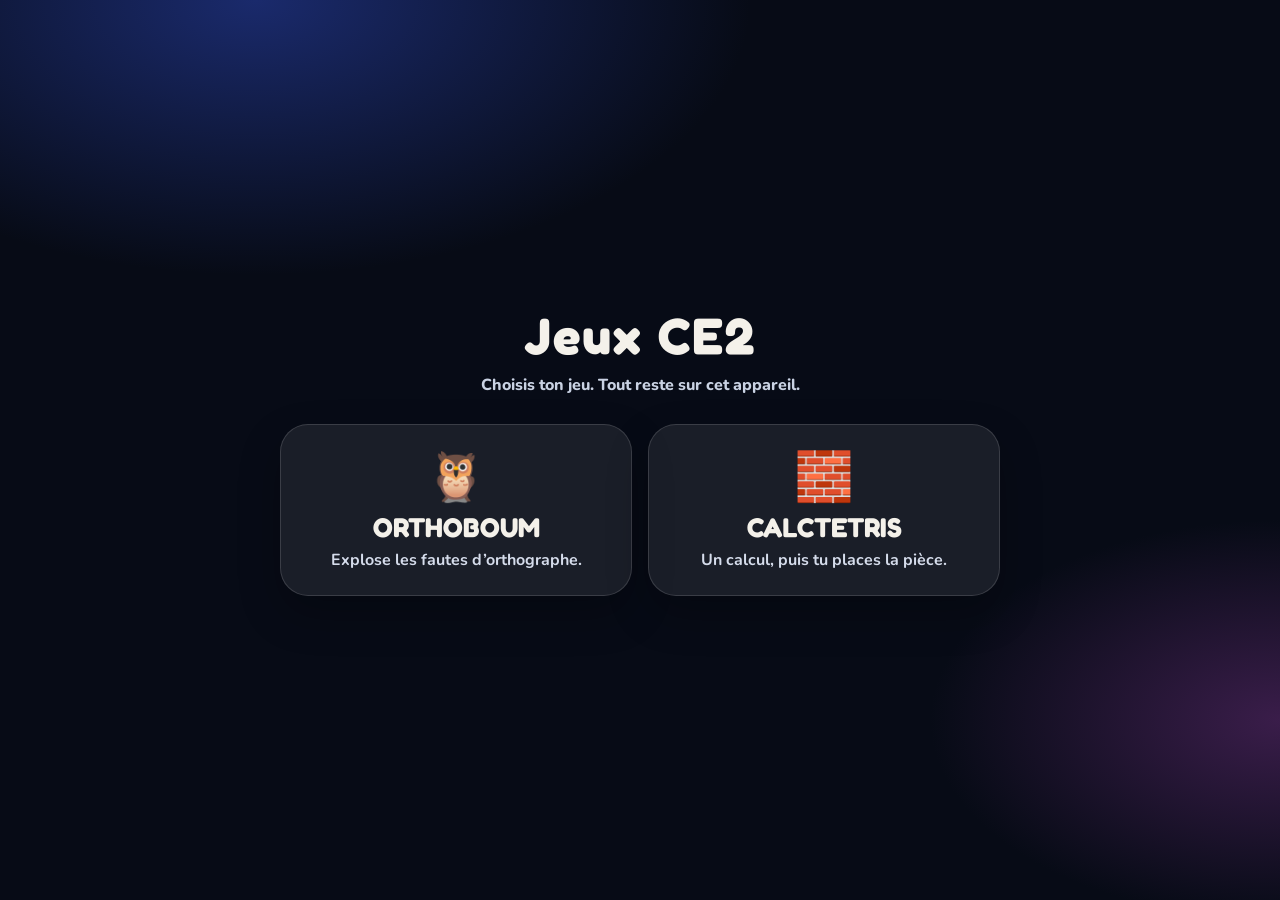
<file: index.html>
<!DOCTYPE html>
<html lang="fr">
<head>
  <meta charset="utf-8">
  <meta name="viewport" content="width=device-width, initial-scale=1, viewport-fit=cover">
  <meta name="theme-color" content="#0b1020">
  <title>Jeux CE2 — ORTHOBOUM & CALCTETRIS</title>
  <link rel="preconnect" href="https://fonts.googleapis.com">
  <link rel="preconnect" href="https://fonts.gstatic.com" crossorigin>
  <link href="https://fonts.googleapis.com/css2?family=Fredoka:wght@600;700&family=Nunito:wght@700;800&display=swap" rel="stylesheet">
  <style>
    :root { color-scheme: dark; }
    * { box-sizing: border-box; }
    html, body { margin: 0; min-height: 100%; background: #070b16; color: #f4f1ea; font-family: Nunito, sans-serif; }
    body {
      min-height: 100dvh;
      display: flex;
      align-items: center;
      justify-content: center;
      padding: 24px 16px;
      background:
        radial-gradient(900px 500px at 20% 0%, #1a2a6c 0%, transparent 55%),
        radial-gradient(700px 400px at 100% 80%, #3a1d4a 0%, transparent 50%),
        #070b16;
    }
    main { width: min(720px, 100%); text-align: center; }
    h1 {
      font-family: Fredoka, sans-serif;
      font-size: clamp(2rem, 8vw, 3.2rem);
      margin: 0 0 8px;
      letter-spacing: .04em;
    }
    .lead { margin: 0 0 28px; color: #c9d2e3; font-weight: 800; }
    .games { display: grid; gap: 16px; }
    @media (min-width: 640px) { .games { grid-template-columns: 1fr 1fr; } }
    a.card {
      display: block;
      text-decoration: none;
      color: inherit;
      padding: 28px 22px 24px;
      border-radius: 28px;
      background: rgba(255,253,248,.08);
      border: 1px solid rgba(255,255,255,.14);
      box-shadow: 0 18px 40px rgba(0,0,0,.25);
    }
    a.card:hover { transform: translateY(-2px); background: rgba(255,253,248,.12); }
    .ico { font-size: 3rem; line-height: 1; }
    h2 { font-family: Fredoka, sans-serif; margin: 10px 0 6px; font-size: 1.7rem; }
    p { margin: 0; color: #d5dceb; font-weight: 700; }
    .ortho { border-top: 6px solid #ffc14d; }
    .calc { border-top: 6px solid #5ee0a0; }
  </style>
</head>
<body>
  <main>
    <h1>Jeux CE2</h1>
    <p class="lead">Choisis ton jeu. Tout reste sur cet appareil.</p>
    <div class="games">
      <a class="card ortho" href="ORTHOBOUM/">
        <div class="ico" aria-hidden="true">🦉</div>
        <h2>ORTHOBOUM</h2>
        <p>Explose les fautes d’orthographe.</p>
      </a>
      <a class="card calc" href="CALCTETRIS/">
        <div class="ico" aria-hidden="true">🧱</div>
        <h2>CALCTETRIS</h2>
        <p>Un calcul, puis tu places la pièce.</p>
      </a>
    </div>
  </main>
</body>
</html>
</file>
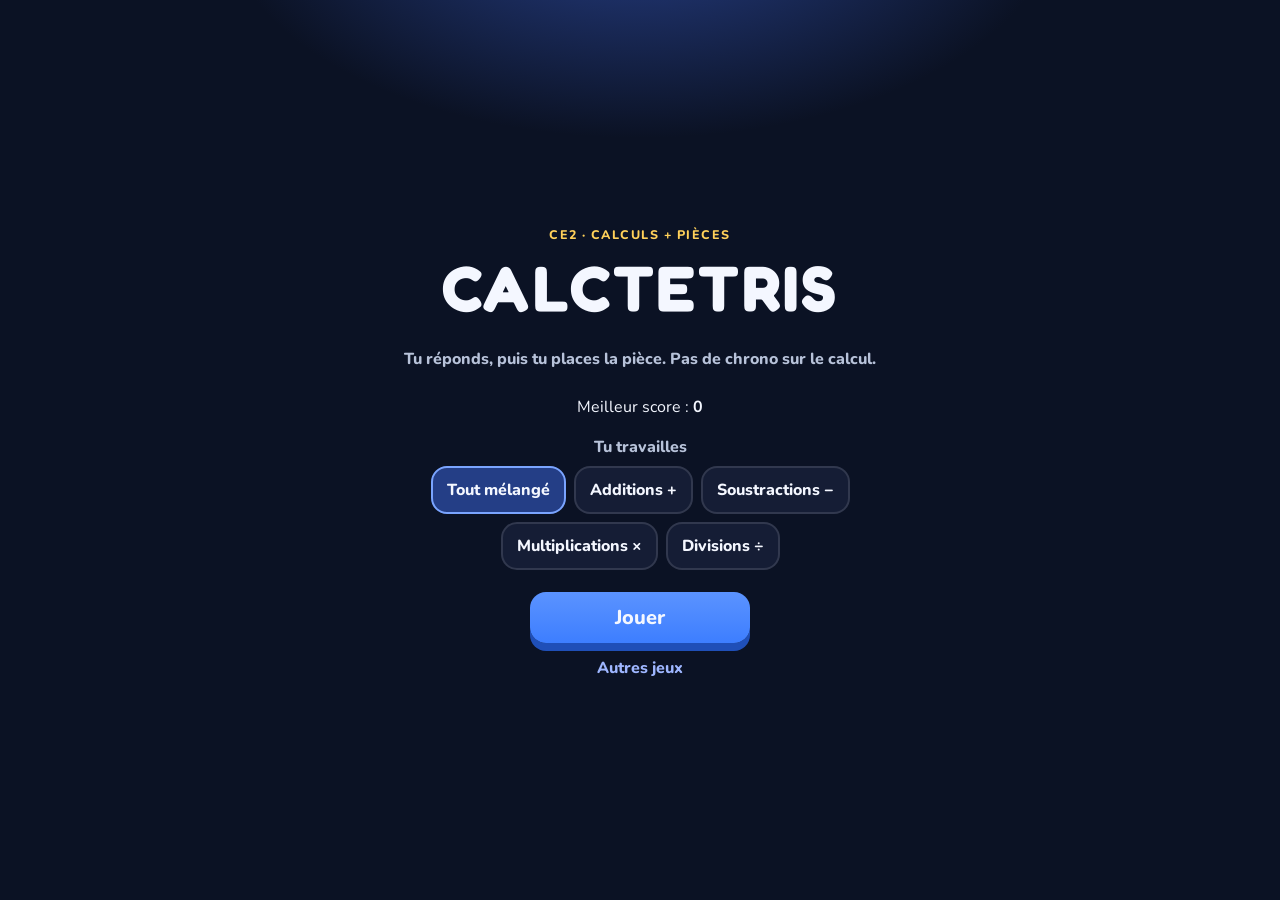
<file: CALCTETRIS/index.html>
<!DOCTYPE html>
<html lang="fr">
<head>
  <meta charset="utf-8">
  <meta name="viewport" content="width=device-width, initial-scale=1, maximum-scale=1, user-scalable=no, viewport-fit=cover">
  <meta name="theme-color" content="#0b1224">
  <meta name="apple-mobile-web-app-capable" content="yes">
  <meta name="mobile-web-app-capable" content="yes">
  <title>CALCTETRIS</title>
  <link rel="icon" href="data:image/svg+xml,%3Csvg xmlns='http://www.w3.org/2000/svg' viewBox='0 0 100 100'%3E%3Ctext y='.9em' font-size='90'%3E🧱%3C/text%3E%3C/svg%3E">
  <link rel="preconnect" href="https://fonts.googleapis.com">
  <link rel="preconnect" href="https://fonts.gstatic.com" crossorigin>
  <link href="https://fonts.googleapis.com/css2?family=Fredoka:wght@600;700&family=Nunito:wght@700;800&display=swap" rel="stylesheet">
  <link rel="stylesheet" href="style.css?v=4">
</head>
<body>
  <div id="app">
    <section id="menu" class="screen on">
      <p class="eyebrow">CE2 · calculs + pièces</p>
      <h1>CALCTETRIS</h1>
      <p class="sub">Tu réponds, puis tu places la pièce. Pas de chrono sur le calcul.</p>
      <p class="best">Meilleur score : <strong id="best">0</strong></p>
      <p class="label">Tu travailles</p>
      <div class="modes" id="modes">
        <button type="button" class="mode on" data-mode="mix">Tout mélangé</button>
        <button type="button" class="mode" data-mode="add">Additions +</button>
        <button type="button" class="mode" data-mode="sub">Soustractions −</button>
        <button type="button" class="mode" data-mode="mul">Multiplications ×</button>
        <button type="button" class="mode" data-mode="div">Divisions ÷</button>
      </div>
      <button type="button" class="btn xl" id="btn-start">Jouer</button>
      <a class="back" href="../">Autres jeux</a>
    </section>

    <section id="game" class="screen">
      <header class="hud">
        <div class="hud-stats">
          <span>Score <strong id="score">0</strong></span>
          <span>Niveau <strong id="level">1</strong></span>
          <span>Série <strong id="streak">0</strong></span>
        </div>
        <div class="hud-actions">
          <button type="button" class="icon" id="btn-mute" aria-label="Son">Son</button>
          <button type="button" class="icon" id="btn-pause" aria-label="Pause">Pause</button>
        </div>
      </header>

      <div id="stage">
        <div id="board-wrap">
          <canvas id="cv" aria-label="Grille Tetris"></canvas>
        </div>
        <aside id="panel">
          <div class="next-box">
            <p>Prochaine pièce</p>
            <canvas id="next" width="120" height="80"></canvas>
          </div>
          <div id="calc-card">
            <p class="calc-kicker" id="calc-kicker">À toi de calculer</p>
            <p id="calc">?</p>
            <p id="typed" class="typed"> </p>
            <p id="msg" class="msg" role="status"></p>
            <div id="numpad" aria-label="Clavier numérique">
              <button type="button" data-k="1">1</button>
              <button type="button" data-k="2">2</button>
              <button type="button" data-k="3">3</button>
              <button type="button" data-k="4">4</button>
              <button type="button" data-k="5">5</button>
              <button type="button" data-k="6">6</button>
              <button type="button" data-k="7">7</button>
              <button type="button" data-k="8">8</button>
              <button type="button" data-k="9">9</button>
              <button type="button" data-k="del" class="ghost">⌫</button>
              <button type="button" data-k="0">0</button>
              <button type="button" data-k="ok" class="ok">OK</button>
            </div>
          </div>
        </aside>
      </div>

      <nav id="moves" aria-label="Déplacer la pièce">
        <button type="button" data-move="left" aria-label="Gauche">←</button>
        <button type="button" data-move="rot" aria-label="Tourner">↻</button>
        <button type="button" data-move="right" aria-label="Droite">→</button>
        <button type="button" data-move="down" aria-label="Descendre">↓</button>
        <button type="button" data-move="drop" aria-label="Lâcher">⇊</button>
      </nav>
    </section>
  </div>

  <div id="pause" class="overlay" hidden>
    <div class="sheet">
      <h2>Pause</h2>
      <p>Le calcul n’a pas de chrono. Prends ton temps.</p>
      <button type="button" class="btn xl" id="btn-resume">Continuer</button>
      <button type="button" class="btn ghost" id="btn-restart">Recommencer</button>
      <button type="button" class="link" id="btn-quit">Accueil</button>
    </div>
  </div>

  <div id="bonus" class="overlay" hidden>
    <div class="sheet">
      <h2>3 justes d’affilée !</h2>
      <p>Tu choisis ton bonus.</p>
      <button type="button" class="btn xl" id="btn-slow">Pièce lente</button>
      <button type="button" class="btn" id="btn-clear">Enlever une ligne</button>
    </div>
  </div>

  <div id="over" class="overlay" hidden>
    <div class="sheet wide">
      <h2 id="over-title">Belle partie !</h2>
      <p class="over-score" id="over-score">0</p>
      <p id="over-detail" class="hint"></p>
      <div id="over-ops" class="ops"></div>
      <div id="over-miss" class="miss"></div>
      <button type="button" class="btn xl" id="btn-again">Rejouer</button>
      <button type="button" class="link" id="btn-home">Accueil</button>
    </div>
  </div>

  <script src="game.js?v=4"></script>
</body>
</html>
</file>
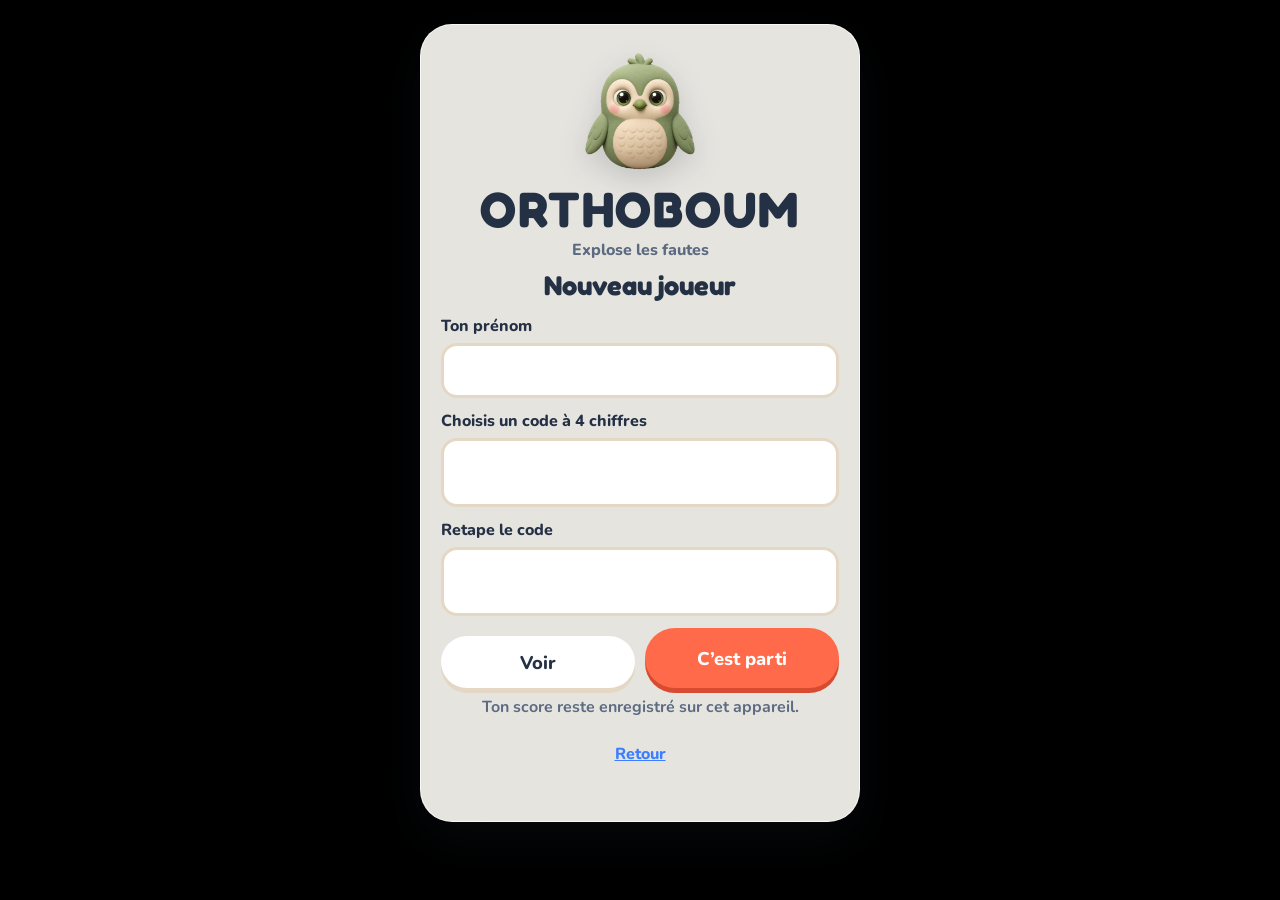
<file: ORTHOBOUM/index.html>
<!DOCTYPE html>
<html lang="fr">
<head>
  <meta charset="utf-8">
  <meta name="viewport" content="width=device-width, initial-scale=1, viewport-fit=cover">
  <meta name="theme-color" content="#000000">
  <meta name="apple-mobile-web-app-capable" content="yes">
  <meta name="mobile-web-app-capable" content="yes">
  <title>ORTHOBOUM</title>
  <link rel="icon" href="data:image/svg+xml,%3Csvg xmlns='http://www.w3.org/2000/svg' viewBox='0 0 100 100'%3E%3Ctext y='.9em' font-size='90'%3E🦉%3C/text%3E%3C/svg%3E">
  <link rel="preconnect" href="https://fonts.googleapis.com">
  <link rel="preconnect" href="https://fonts.gstatic.com" crossorigin>
  <link href="https://fonts.googleapis.com/css2?family=Fredoka:wght@500;600;700&family=Nunito:wght@600;700;800&display=swap" rel="stylesheet">
  <link rel="stylesheet" href="css/style.css?v=37">
</head>
<body>
  <div id="sky" aria-hidden="true"></div>
  <div id="app">
    <p id="boot-error" class="boot-error" hidden>Le jeu n’a pas pu préparer les mots. Recharge la page.</p>

    <section id="screen-auth" class="screen">
      <div class="panel">
        <div class="owl-wrap" id="owl-auth"></div>
        <h1>ORTHOBOUM</h1>
        <p class="subtitle">Explose les fautes</p>

        <div id="auth-picker">
          <h2>Qui joue ?</h2>
          <div id="player-list" class="player-list"></div>
          <button type="button" class="btn btn-ghost" id="btn-new">Nouveau joueur</button>
        </div>

        <form id="auth-login" hidden>
          <h2 id="login-title">Ton code</h2>
          <label for="login-pin">Code secret</label>
          <input id="login-pin" class="pin" inputmode="numeric" maxlength="4" autocomplete="off" type="password" pattern="[0-9]*">
          <div class="row">
            <button type="button" class="btn btn-ghost" id="btn-show-login">Voir</button>
            <button type="submit" class="btn">C’est moi</button>
          </div>
          <button type="button" class="link" id="btn-forgot">J’ai oublié mon code</button>
          <button type="button" class="link" id="btn-back-login">Retour</button>
          <p id="login-msg" class="msg" role="alert"></p>
        </form>

        <form id="auth-signup" hidden>
          <h2>Nouveau joueur</h2>
          <label for="signup-name">Ton prénom</label>
          <input id="signup-name" maxlength="16" autocomplete="nickname" required>
          <label for="signup-pin">Choisis un code à 4 chiffres</label>
          <input id="signup-pin" class="pin" inputmode="numeric" maxlength="4" type="password" autocomplete="off">
          <label for="signup-pin2">Retape le code</label>
          <input id="signup-pin2" class="pin" inputmode="numeric" maxlength="4" type="password" autocomplete="off">
          <div class="row">
            <button type="button" class="btn btn-ghost" id="btn-show-signup">Voir</button>
            <button type="submit" class="btn">C’est parti</button>
          </div>
          <p class="hint">Ton score reste enregistré sur cet appareil.</p>
          <button type="button" class="link" id="btn-back-signup">Retour</button>
          <p id="signup-msg" class="msg" role="alert"></p>
        </form>

        <form id="auth-forgot" hidden>
          <h2>Code oublié</h2>
          <p class="hint">Demande à un adulte.</p>
          <label for="forgot-name">Prénom</label>
          <input id="forgot-name" maxlength="16" autocomplete="off">
          <p id="forgot-math" class="math"></p>
          <label for="forgot-answer">La réponse</label>
          <input id="forgot-answer" inputmode="numeric" maxlength="3" autocomplete="off">
          <label for="forgot-pin">Nouveau code à 4 chiffres</label>
          <input id="forgot-pin" class="pin" inputmode="numeric" maxlength="4" type="password" autocomplete="off">
          <button type="submit" class="btn">Enregistrer</button>
          <button type="button" class="link" id="btn-back-forgot">Retour</button>
          <p id="forgot-msg" class="msg" role="alert"></p>
        </form>
      </div>
    </section>

    <section id="screen-home" class="screen">
      <div class="panel">
        <div class="owl-wrap" id="owl-home"></div>
        <p class="hello" id="home-hello">Salut !</p>
        <p class="quip" id="home-quip"></p>
        <div class="stats">
          <div class="stat">
            <span class="stat-label">Record</span>
            <strong id="home-best">0</strong>
          </div>
          <div class="stat">
            <span class="stat-label">Série</span>
            <strong id="home-combo">0</strong>
          </div>
          <div class="stat">
            <span class="stat-label">Mots sûrs</span>
            <strong id="home-mastery">0</strong>
          </div>
        </div>
        <div class="meter">
          <div class="meter-top"><span>Aujourd’hui</span><span id="home-daily">0 / 12</span></div>
          <div class="bar"><span id="home-daily-bar"></span></div>
        </div>
        <button type="button" class="btn btn-xl" id="btn-play">Jouer</button>
        <button type="button" class="btn btn-ghost" id="btn-review">Réviser mes fautes</button>
        <button type="button" class="btn btn-ghost" id="btn-journal">Mon carnet</button>
        <button type="button" class="btn btn-ghost" id="btn-help">Comment jouer</button>
        <button type="button" class="link" id="btn-logout">Changer de joueur</button>
      </div>
    </section>

    <section id="screen-help" class="screen">
      <div class="panel">
        <div class="owl-wrap" id="owl-help"></div>
        <div id="help-slide"></div>
        <div id="help-dots" class="dots"></div>
        <button type="button" class="btn btn-xl" id="btn-help-next">Suivant</button>
        <button type="button" class="link" id="btn-help-skip">Passer</button>
      </div>
    </section>

    <section id="screen-journal" class="screen">
      <div class="panel panel-wide">
        <h2>Mon carnet</h2>
        <p class="hint">Ce sont les mots à revoir. Quand tu les réussis, ils s’en vont.</p>
        <div id="journal-list" class="journal"></div>
        <button type="button" class="btn" id="btn-review-2">Réviser ces fautes</button>
        <button type="button" class="btn btn-ghost" id="btn-journal-back">Retour</button>
      </div>
    </section>

    <section id="screen-game" class="screen screen-game">
      <canvas id="cv" aria-label="Zone de jeu"></canvas>
      <header class="hud">
        <div class="hud-left">
          <div id="hearts" class="hearts" aria-label="Cœurs"></div>
          <div class="hud-center">
            <div id="score" class="score">0</div>
            <div id="combo" class="combo"></div>
            <div id="level-name" class="level-name"></div>
          </div>
        </div>
        <div class="hud-actions">
          <button type="button" id="btn-mute" class="icon-btn" aria-label="Son">Son</button>
          <button type="button" id="btn-pause" class="icon-btn" aria-label="Pause">Pause</button>
        </div>
      </header>
      <div id="toast" role="status"></div>
      <div id="level-up" aria-hidden="true">
        <div class="level-banner">
          <p id="level-up-kicker" class="lu-kicker">Niveau 2</p>
          <p id="level-up-title" class="lu-title">Plus vite !</p>
          <p id="level-up-sub" class="lu-sub">Les mots accélèrent.</p>
        </div>
      </div>
      <div class="dock" id="dock">
        <div class="powers">
          <button type="button" class="power" data-power="loupe" aria-label="Voir les fautes : les mauvaises lettres deviennent rouges" title="Les mauvaises lettres deviennent rouges">
            <span class="ico" aria-hidden="true">🔍</span>
            <span class="lbl">Voir<br>fautes</span>
            <span class="count">0</span>
          </button>
          <button type="button" class="power" data-power="slow" aria-label="Moins vite : les mots tombent au ralenti" title="Les mots tombent au ralenti">
            <span class="ico" aria-hidden="true">🐌</span>
            <span class="lbl">Moins<br>vite</span>
            <span class="count">0</span>
          </button>
          <button type="button" class="power" data-power="shield" aria-label="Un cœur en plus : tu récupères une vie" title="Tu récupères un cœur">
            <span class="ico" aria-hidden="true">💛</span>
            <span class="lbl">+ 1<br>cœur</span>
            <span class="count">0</span>
          </button>
        </div>
        <button type="button" id="btn-shoot">Tirer</button>
      </div>
      <div id="pause-layer" hidden>
        <div class="panel pause-card">
          <h2>Pause</h2>
          <p class="hint">Souris ou doigt : vise, puis un clic ou un appui. Le bouton Tirer fait pareil. Au clavier : flèches et espace.</p>
          <p class="hint">Voir fautes : lettres en rouge. Moins vite : les mots ralentissent. + 1 cœur : une vie en plus. Une série de 4 t’en donne un.</p>
          <button type="button" class="btn btn-xl" id="btn-resume">Continuer</button>
          <button type="button" class="btn btn-ghost" id="btn-quit">Quitter</button>
        </div>
      </div>
      <div id="live" class="sr-only" aria-live="polite"></div>
    </section>

    <section id="screen-over" class="screen">
      <div class="panel">
        <div class="owl-wrap" id="owl-over"></div>
        <h2 id="over-title">Bien joué !</h2>
        <div id="over-stars" class="stars" aria-label="Étoiles"></div>
        <p id="over-score" class="over-score">0</p>
        <p id="over-detail" class="hint"></p>
        <div id="over-errors" class="journal"></div>
        <button type="button" class="btn btn-xl" id="btn-again">Rejouer</button>
        <button type="button" class="btn btn-ghost" id="btn-over-journal">Voir le carnet</button>
        <button type="button" class="link" id="btn-over-home">Accueil</button>
      </div>
    </section>
  </div>
  <div id="confetti" aria-hidden="true"></div>
  <script src="js/bank.js?v=37"></script>
  <script src="js/storage.js?v=37"></script>
  <script src="js/audio.js?v=37"></script>
  <script src="js/game.js?v=37"></script>
  <script src="js/ui.js?v=37"></script>
</body>
</html>
</file>
<file: CALCTETRIS/style.css>
:root {
  --ink: #f4f7ff;
  --muted: #b7c2d9;
  --bg: #0b1224;
  --panel: #151d35;
  --line: rgba(255, 255, 255, 0.12);
  --ok: #3ee09a;
  --bad: #ff6b7a;
  --gold: #ffd15a;
  --btn: #3d7eff;
  --pad: 48px;
  font-family: Nunito, "Segoe UI", sans-serif;
}

* { box-sizing: border-box; }
html, body {
  margin: 0;
  height: 100%;
  background: var(--bg);
  color: var(--ink);
  overflow: hidden;
  overscroll-behavior: none;
  touch-action: manipulation;
  -webkit-user-select: none;
  user-select: none;
}
button {
  font: inherit;
  color: inherit;
  cursor: pointer;
  border: 0;
  background: none;
}
.screen { display: none; height: 100dvh; }
.screen.on { display: flex; flex-direction: column; }

#menu {
  align-items: center;
  justify-content: center;
  padding: 24px 16px calc(20px + env(safe-area-inset-bottom));
  text-align: center;
  background:
    radial-gradient(700px 380px at 50% -10%, #27408a 0%, transparent 60%),
    var(--bg);
}
.eyebrow { margin: 0; letter-spacing: .12em; text-transform: uppercase; color: var(--gold); font-weight: 800; font-size: .78rem; }
h1, h2 { font-family: Fredoka, sans-serif; margin: 6px 0; }
h1 { font-size: clamp(2.4rem, 10vw, 4rem); letter-spacing: .04em; }
.sub, .hint { color: var(--muted); font-weight: 800; }
.best { margin: 10px 0 18px; }
.label { margin: 0 0 8px; color: var(--muted); font-weight: 800; }
.modes {
  display: flex;
  flex-wrap: wrap;
  gap: 8px;
  justify-content: center;
  max-width: 420px;
  margin-bottom: 22px;
}
.mode, .btn, .icon {
  min-height: var(--pad);
  min-width: var(--pad);
  border-radius: 16px;
  font-weight: 800;
}
.mode {
  padding: 10px 14px;
  background: var(--panel);
  border: 2px solid var(--line);
}
.mode.on { background: #243e86; border-color: #7aa4ff; }
.btn {
  padding: 12px 22px;
  background: linear-gradient(#5b93ff, var(--btn));
  box-shadow: 0 8px 0 #1f4fb8;
}
.btn.xl { font-size: 1.25rem; min-width: 220px; }
.btn.ghost, .icon {
  background: var(--panel);
  box-shadow: none;
  border: 2px solid var(--line);
}
.link, .back {
  display: inline-block;
  margin-top: 14px;
  color: #9eb6ff;
  font-weight: 800;
  text-decoration: none;
}

#app { width: 100%; height: 100dvh; }
#game { background: var(--bg); width: 100%; }
.hud {
  display: flex;
  justify-content: space-between;
  align-items: center;
  gap: 8px;
  padding: 8px 10px 6px;
  flex: 0 0 auto;
}
.hud-stats { display: flex; gap: 12px; font-weight: 800; font-size: .92rem; }
.hud-stats strong { color: var(--gold); }
.hud-actions { display: flex; gap: 6px; }
.icon { padding: 0 12px; font-size: .9rem; }

#stage {
  flex: 1 1 auto;
  min-height: 0;
  display: flex;
  gap: 10px;
  padding: 0 10px;
}
#board-wrap {
  flex: 1 1 58%;
  min-width: 0;
  min-height: 0;
  display: flex;
  align-items: center;
  justify-content: center;
}
#cv {
  display: block;
  width: auto;
  height: auto;
  max-width: 100%;
  max-height: 100%;
  border-radius: 12px;
  background: #070b16;
  touch-action: none;
}
#panel {
  flex: 0 0 min(280px, 38%);
  min-width: 168px;
  display: flex;
  flex-direction: column;
  gap: 8px;
  min-height: 0;
}
.next-box, #calc-card {
  background: var(--panel);
  border: 1px solid var(--line);
  border-radius: 16px;
  padding: 8px 10px;
}
.next-box { flex: 0 0 auto; }
.next-box p { margin: 0 0 4px; font-size: .78rem; color: var(--muted); font-weight: 800; }
#next { display: block; margin: 0 auto; }
#calc-card {
  flex: 1 1 auto;
  min-height: 0;
  overflow: auto;
  display: flex;
  flex-direction: column;
}
#numpad { flex: 0 0 auto; }
.calc-kicker { margin: 0; font-size: .78rem; color: var(--gold); font-weight: 800; }
#calc {
  font-family: Fredoka, sans-serif;
  font-size: clamp(1.6rem, 4.5vh, 2.4rem);
  margin: 4px 0;
  letter-spacing: .04em;
}
.typed {
  min-height: 1.4em;
  margin: 0 0 6px;
  padding: 6px 10px;
  border-radius: 10px;
  background: #0d1428;
  font-size: 1.35rem;
  font-weight: 800;
  letter-spacing: .08em;
}
.msg { margin: 0 0 8px; min-height: 1.3em; font-weight: 800; font-size: .92rem; }
.msg.ok { color: var(--ok); }
.msg.bad { color: #ffb3bc; }
#numpad {
  display: grid;
  grid-template-columns: repeat(3, 1fr);
  gap: 6px;
}
#numpad button {
  min-height: var(--pad);
  border-radius: 12px;
  background: #243055;
  font-size: 1.2rem;
}
#numpad button.ok { background: #1aaa6b; }
#numpad button.ghost { background: #3a3148; }

#moves {
  flex: 0 0 auto;
  display: grid;
  grid-template-columns: repeat(5, 1fr);
  gap: 8px;
  padding: 8px 10px calc(10px + env(safe-area-inset-bottom));
}
#moves button {
  min-height: var(--pad);
  border-radius: 14px;
  background: #243055;
  font-size: 1.4rem;
  font-weight: 800;
}

.overlay {
  position: fixed;
  inset: 0;
  background: rgba(6, 10, 22, .72);
  display: flex;
  align-items: center;
  justify-content: center;
  padding: 16px;
  z-index: 20;
}
.overlay[hidden] { display: none; }
.sheet {
  width: min(420px, 100%);
  background: #171f38;
  border-radius: 24px;
  padding: 22px 18px;
  text-align: center;
  border: 1px solid var(--line);
}
.sheet.wide { width: min(520px, 100%); max-height: 90dvh; overflow: auto; }
.sheet .btn { margin-top: 10px; width: 100%; }
.over-score { font-family: Fredoka, sans-serif; font-size: 2.6rem; margin: 4px 0; color: var(--gold); }
.ops { display: grid; grid-template-columns: 1fr 1fr; gap: 8px; margin: 12px 0; text-align: left; }
.ops div, .miss p {
  background: #10182c;
  border-radius: 12px;
  padding: 8px 10px;
  margin: 6px 0;
  font-weight: 800;
}
.miss { text-align: left; }

/* Téléphone / tablette étroite : commandes toujours visibles, grille dans l’espace restant. */
body.narrow #stage { flex-direction: column; }
body.narrow #board-wrap { flex: 1 1 auto; min-height: 140px; }
body.narrow #panel { flex: 0 0 auto; min-width: 0; max-height: none; width: 100%; }
body.narrow .next-box { display: none; }
body.narrow #calc-card { overflow: visible; }
body.narrow #calc { font-size: 1.45rem; }
body.narrow .typed { font-size: 1.1rem; padding: 4px 8px; margin-bottom: 4px; }
body.narrow .msg { font-size: .82rem; margin-bottom: 4px; }
body.narrow #numpad { gap: 5px; }
body.narrow #numpad button { min-height: 44px; }

@media (max-width: 700px) and (orientation: portrait) {
  #stage { flex-direction: column; }
  #board-wrap { flex: 1 1 auto; min-height: 140px; }
  #panel { flex: 0 0 auto; min-width: 0; max-height: none; }
  .next-box { display: none; }
  #calc-card { overflow: visible; }
}

@media (max-height: 520px) and (orientation: landscape) {
  #stage { padding: 0 8px; }
  .hud-stats { font-size: .8rem; gap: 8px; }
  #moves { padding-bottom: 6px; }
  #calc { font-size: 1.4rem; }
  #numpad button, #moves button { min-height: 44px; }
}

body.picking-line #cv { outline: 3px solid var(--gold); }
</file>
<file: ORTHOBOUM/css/style.css>
:root {
  --ink: #243044;
  --coral: #ff6b4a;
  --coral-d: #d84b30;
  --blue: #3d7eff;
  --gold: #ffc14d;
  --leaf: #1aaa6b;
  --card: #fffdf8;
  --line: #eadfce;
  --shadow: 0 14px 40px rgba(36, 48, 68, 0.12);
  --stage: min(100vw, calc(100dvh * 0.62));
  font-family: "Nunito", "Trebuchet MS", "Segoe UI", Verdana, sans-serif;
}

* { box-sizing: border-box; }
html, body { margin: 0; height: 100%; background: #000; }
body {
  color: var(--ink);
  min-height: 100vh;
  min-height: 100dvh;
  background: #000;
}
button, input { font: inherit; color: inherit; }
button { cursor: pointer; }
#sky {
  position: fixed;
  top: 0;
  bottom: 0;
  left: 50%;
  z-index: -1;
  width: var(--stage);
  transform: translateX(-50%);
  background: #c5e4f8 url("../img/sky.jpg") center bottom / cover no-repeat;
}
#app {
  width: var(--stage);
  height: 100vh;
  height: 100dvh;
  min-height: 0;
  margin: 0 auto;
  position: relative;
  overflow: hidden;
}
.screen { display: none; height: 100%; min-height: 0; }
.screen.on {
  display: flex;
  justify-content: center;
  align-items: flex-start;
  padding: 24px 16px calc(28px + env(safe-area-inset-bottom));
  overflow: auto;
}
.screen-game.on { display: block; padding: 0; overflow: hidden; height: 100%; }
body.playing { overflow: hidden; }

.panel {
  width: min(440px, 100%);
  background: rgba(255, 253, 248, 0.9);
  border: 1px solid rgba(255, 255, 255, 0.75);
  border-radius: 32px;
  padding: 22px 20px 26px;
  box-shadow: 0 18px 50px rgba(36, 48, 68, 0.16);
  backdrop-filter: blur(8px);
  text-align: center;
}
.panel-wide { width: min(640px, 100%); text-align: left; }
h1, h2, p { margin: 0; }
h1 {
  font-family: Fredoka, "Trebuchet MS", sans-serif;
  font-size: clamp(2.2rem, 8vw, 3.1rem);
  letter-spacing: 0.04em;
  margin-top: 4px;
}
h2 {
  font-family: Fredoka, "Trebuchet MS", sans-serif;
  font-size: 1.7rem;
  margin: 8px 0 14px;
}
.subtitle { color: #5c6b82; font-weight: 800; margin-bottom: 8px; }
.hello {
  font-family: Fredoka, "Trebuchet MS", sans-serif;
  font-size: 2rem;
  margin-top: 4px;
}
.quip { color: #5c6b82; margin: 6px 0 16px; font-weight: 700; }
.hint { color: #5c6b82; font-weight: 700; margin: 8px 0 12px; }
.msg { min-height: 1.3em; color: #c4374a; font-weight: 800; margin-top: 8px; }
.math { font-size: 1.4rem; font-weight: 800; margin: 12px 0; }

label { display: block; font-weight: 800; text-align: left; margin: 12px 0 6px; }
input {
  width: 100%;
  border: 3px solid #e4d7c4;
  background: #fff;
  border-radius: 16px;
  padding: 12px 14px;
  font-size: 1.15rem;
  font-weight: 800;
}
input:focus { outline: 3px solid #b9d2ff; border-color: var(--blue); }
.pin { letter-spacing: 0.45em; text-align: center; font-size: 1.8rem; }

.btn, .icon-btn, .power, #btn-shoot {
  border: 0;
  border-radius: 999px;
  background: var(--coral);
  color: white;
  font-weight: 800;
  box-shadow: 0 5px 0 var(--coral-d);
}
.btn { min-height: 52px; padding: 12px 18px; font-size: 1.15rem; }
.btn-xl { width: 100%; min-height: 64px; font-size: 1.4rem; margin: 8px 0; font-family: Fredoka, "Trebuchet MS", sans-serif; }
.btn-ghost { background: white; color: var(--ink); box-shadow: 0 5px 0 #e4d7c4; width: 100%; margin-top: 8px; }
.btn:active, .power:active, #btn-shoot:active, .icon-btn:active { transform: translateY(3px); box-shadow: 0 2px 0 var(--coral-d); }
.btn-ghost:active { box-shadow: 0 2px 0 #e4d7c4; }
.btn:focus-visible, .power:focus-visible, #btn-shoot:focus-visible, .icon-btn:focus-visible, .link:focus-visible, .player:focus-visible {
  outline: 3px solid var(--blue);
  outline-offset: 3px;
}
.row { display: flex; gap: 10px; margin-top: 12px; }
.row .btn { flex: 1; }
.link {
  display: inline-block;
  margin-top: 12px;
  background: none;
  border: 0;
  color: var(--blue);
  font-weight: 800;
  text-decoration: underline;
}

.player-list { display: flex; flex-direction: column; gap: 10px; margin: 8px 0 14px; }
.player {
  display: flex;
  align-items: center;
  gap: 12px;
  width: 100%;
  border: 0;
  background: white;
  border-radius: 18px;
  padding: 10px 12px;
  box-shadow: 0 5px 0 #e4d7c4;
  font-weight: 800;
  font-size: 1.2rem;
  text-align: left;
}
.avatar {
  width: 46px;
  height: 46px;
  border-radius: 50%;
  display: grid;
  place-items: center;
  color: white;
  font-family: Fredoka, sans-serif;
  font-size: 1.4rem;
  flex: none;
}

.stats { display: grid; grid-template-columns: repeat(3, 1fr); gap: 8px; margin-bottom: 14px; }
.stat {
  background: white;
  border-radius: 18px;
  padding: 10px 6px;
  box-shadow: inset 0 0 0 3px #f3e7d6;
}
.stat-label { display: block; font-size: 0.78rem; color: #6d7c90; font-weight: 800; }
.stat strong { font-family: Fredoka, sans-serif; font-size: 1.5rem; }
.meter { text-align: left; margin-bottom: 8px; }
.meter-top { display: flex; justify-content: space-between; font-weight: 800; font-size: 0.95rem; }
.bar { height: 14px; background: #efe4d4; border-radius: 999px; overflow: hidden; margin-top: 6px; }
.bar span { display: block; height: 100%; width: 0; background: linear-gradient(90deg, #ffc14d, #ff6b4a); border-radius: inherit; }

.owl-wrap { height: 128px; display: grid; place-items: center; }
.owl {
  width: 118px;
  height: 118px;
  object-fit: contain;
  filter: drop-shadow(0 10px 14px rgba(36, 48, 68, 0.18));
  animation: float 3.2s ease-in-out infinite;
}
@keyframes float { 50% { transform: translateY(-6px); } }

.demo-card {
  margin: 12px auto;
  width: min(240px, 100%);
  background: white;
  border-radius: 18px;
  border: 4px solid var(--blue);
  padding: 8px 10px 12px;
  box-shadow: 0 8px 0 rgba(36, 48, 68, 0.06);
}
.demo-card .chip, .mini-chip {
  display: inline-block;
  background: #e7f1ff;
  color: #1d4e89;
  border-radius: 999px;
  padding: 3px 8px;
  font-size: 0.78rem;
  font-weight: 800;
}
.demo-card .chip.clue { background: #fff1c2; color: #6a4b00; }
.demo-card strong { display: block; font-family: Fredoka, sans-serif; font-size: 2rem; margin-top: 4px; }
.demo-row { display: flex; gap: 8px; justify-content: center; }
.demo-card.bad { border-color: #ff7a3c; }
.demo-card.good { border-color: #1aaa6b; }
.help-text { font-size: 1.2rem; font-weight: 800; line-height: 1.35; margin: 8px 0; }
.dots { display: flex; gap: 8px; justify-content: center; margin: 8px 0 12px; }
.dots i { width: 10px; height: 10px; border-radius: 50%; background: #eadfce; display: block; }
.dots i.on { background: var(--coral); }

.journal { display: flex; flex-direction: column; gap: 8px; margin: 8px 0 14px; max-height: 46vh; overflow: auto; }
.fault {
  background: white;
  border-radius: 16px;
  padding: 10px 12px;
  box-shadow: inset 0 0 0 3px #f3e7d6;
}
.fault .word { font-family: Fredoka, sans-serif; font-size: 1.25rem; }
.fault .wrong { color: #c4374a; text-decoration: line-through; margin-right: 6px; }
.fault .right { color: var(--leaf); }
.fault .meta { color: #6d7c90; font-weight: 800; font-size: 0.85rem; margin-top: 2px; }
.empty { font-weight: 800; color: #5c6b82; }

.stars { font-size: 2.4rem; letter-spacing: 0.15em; margin: 6px 0; }
.stars .on { color: #e0a100; }
.stars .off { color: #eadfce; }
.over-score { font-family: Fredoka, sans-serif; font-size: 3rem; margin: 4px 0; }

.boot-error {
  margin: 24px auto;
  width: min(440px, calc(100% - 32px));
  background: white;
  padding: 16px;
  border-radius: 16px;
  font-weight: 800;
}

#cv { position: absolute; inset: 0; width: 100%; height: 100%; touch-action: none; cursor: crosshair; }
button { touch-action: manipulation; }
.hud {
  position: absolute;
  top: 0; left: 0; right: 0;
  z-index: 4;
  display: flex;
  justify-content: space-between;
  align-items: flex-start;
  gap: 8px;
  padding: calc(6px + env(safe-area-inset-top)) 8px 0;
  background: none;
  pointer-events: none;
}
.hud button { pointer-events: auto; }
.hud-left { display: flex; flex-direction: column; gap: 0; min-width: 0; }
.hearts { display: flex; gap: 1px; font-size: 1.15rem; line-height: 1; filter: drop-shadow(0 1px 0 #fffdf8); }
.heart { color: #f0d5dc; }
.heart.on { color: #ff4d6a; }
.hud-center { text-align: left; }
.score {
  font-family: Fredoka, sans-serif;
  font-size: 1.25rem;
  line-height: 1;
  text-shadow: 0 1px 0 #fffdf8;
}
.combo { font-weight: 800; color: #d35400; font-size: 0.78rem; min-height: 0; text-shadow: 0 1px 0 #fffdf8; }
.level-name { font-size: 0.68rem; font-weight: 800; color: #3d5678; text-shadow: 0 1px 0 #fffdf8; }
.hud-actions { display: flex; gap: 6px; }
.icon-btn {
  pointer-events: auto;
  min-width: 52px;
  min-height: 34px;
  padding: 4px 8px;
  background: rgba(255,253,248,.92);
  color: var(--ink);
  box-shadow: 0 3px 0 #e4d7c4;
  font-size: 0.82rem;
}

#toast {
  position: absolute;
  left: 50%;
  top: auto;
  bottom: calc(92px + env(safe-area-inset-bottom));
  transform: translate(-50%, 8px);
  z-index: 5;
  max-width: min(440px, 92vw);
  background: white;
  color: var(--ink);
  font-weight: 800;
  font-size: 1.15rem;
  text-align: center;
  padding: 12px 16px;
  border-radius: 18px;
  box-shadow: var(--shadow);
  opacity: 0;
  pointer-events: none;
}
#toast.show { opacity: 1; transform: translate(-50%, 0); }

#level-up {
  display: none;
  position: absolute;
  inset: 0;
  z-index: 6;
  place-items: center;
  pointer-events: none;
  text-align: center;
}
#level-up.on { display: grid; }
.level-banner {
  width: 100%;
  padding: 22px 16px 26px;
  background: linear-gradient(180deg, transparent, rgba(255, 253, 248, 0.94) 18%, rgba(255, 253, 248, 0.94) 82%, transparent);
}
.lu-kicker {
  margin: 0;
  font-family: Fredoka, "Trebuchet MS", sans-serif;
  font-size: clamp(1.15rem, 3.4vw, 1.7rem);
  font-weight: 700;
  letter-spacing: 0.14em;
  text-transform: uppercase;
  color: #e09a14;
}
.lu-title {
  margin: 2px 0 6px;
  font-family: Fredoka, "Trebuchet MS", sans-serif;
  font-size: clamp(3.1rem, 12vw, 6.4rem);
  font-weight: 700;
  line-height: 0.92;
  letter-spacing: -0.03em;
  text-transform: uppercase;
  color: #fffdf8;
  text-shadow:
    0 3px 0 #243044,
    0 7px 0 #ff6b4a,
    0 16px 28px rgba(36, 48, 68, 0.28);
}
.lu-sub {
  margin: 0;
  font-weight: 800;
  font-size: clamp(1.15rem, 3.6vw, 1.7rem);
  color: #243044;
}
#level-up.on .level-banner { animation: levelSlam 1.55s ease both; }
@keyframes levelSlam {
  0% { transform: scale(2.2); opacity: 0; }
  14% { transform: scale(0.94); opacity: 1; }
  26% { transform: scale(1.05); opacity: 1; }
  38% { transform: scale(1); opacity: 1; }
  76% { opacity: 1; transform: scale(1); }
  100% { opacity: 0; transform: scale(1.06); }
}
@media (prefers-reduced-motion: reduce) {
  #level-up.on .level-banner { animation: levelFade 0.9s ease both; }
}
@keyframes levelFade {
  0% { opacity: 0; }
  18% { opacity: 1; }
  72% { opacity: 1; }
  100% { opacity: 0; }
}

.dock {
  position: absolute;
  left: 0; right: 0; bottom: 0;
  z-index: 3;
  height: calc(76px + env(safe-area-inset-bottom));
  display: flex;
  justify-content: space-between;
  align-items: flex-end;
  padding: 4px 8px calc(8px + env(safe-area-inset-bottom));
  pointer-events: none;
}
.powers {
  display: flex;
  gap: 6px;
  pointer-events: auto;
}
#btn-shoot { pointer-events: auto; }
.power {
  position: relative;
  width: auto;
  min-width: 64px;
  height: 52px;
  border-radius: 18px;
  background: white;
  color: var(--ink);
  box-shadow: 0 4px 0 #e4d7c4;
  display: flex;
  flex-direction: column;
  align-items: center;
  justify-content: center;
  line-height: 1;
  padding: 4px 8px;
}
.power .ico { font-size: 1.15rem; }
.power .lbl { font-size: 0.68rem; font-weight: 800; line-height: 1.05; text-align: center; }
.power .count {
  position: absolute;
  top: -6px;
  right: -6px;
  min-width: 20px;
  height: 20px;
  border-radius: 999px;
  background: var(--blue);
  color: white;
  font-size: 0.75rem;
  display: grid;
  place-items: center;
}
.power:disabled { opacity: 0.45; }
.power.pop { animation: pop 0.35s ease; }
@keyframes pop { 50% { transform: scale(1.12); } }
#btn-shoot {
  width: 72px;
  height: 72px;
  border-radius: 50%;
  font-family: Fredoka, sans-serif;
  font-size: 1.2rem;
  box-shadow: 0 6px 0 #d84b30, 0 14px 24px rgba(255, 107, 74, 0.35);
}

#pause-layer {
  position: absolute;
  inset: 0;
  z-index: 6;
  background: rgba(30, 44, 68, 0.45);
  display: grid;
  place-items: center;
  padding: 16px;
}
#pause-layer[hidden] { display: none; }
.pause-card { width: min(360px, 100%); }

.sr-only {
  position: absolute;
  width: 1px;
  height: 1px;
  overflow: hidden;
  clip: rect(0, 0, 0, 0);
}

#confetti {
  position: fixed;
  top: 0;
  bottom: 0;
  left: 50%;
  width: var(--stage);
  transform: translateX(-50%);
  pointer-events: none;
  z-index: 20;
  overflow: hidden;
}
#confetti i {
  position: absolute;
  top: -12px;
  width: 10px;
  height: 14px;
  border-radius: 3px;
  animation: fall 1.3s linear forwards;
}
@keyframes fall { to { transform: translateY(105vh) rotate(180deg); } }

@media (max-width: 420px) {
  .power { width: 54px; height: 54px; }
  #btn-shoot { width: 74px; height: 74px; }
  h1 { font-size: 2.5rem; }
}
@media (max-height: 700px) {
  .owl-wrap { height: 84px; }
  .owl { width: 78px; height: 78px; }
  .screen.on { padding-top: 12px; }
}
@media (prefers-reduced-motion: reduce) {
  .owl, #confetti i, .power.pop { animation: none; }
}
</file>
